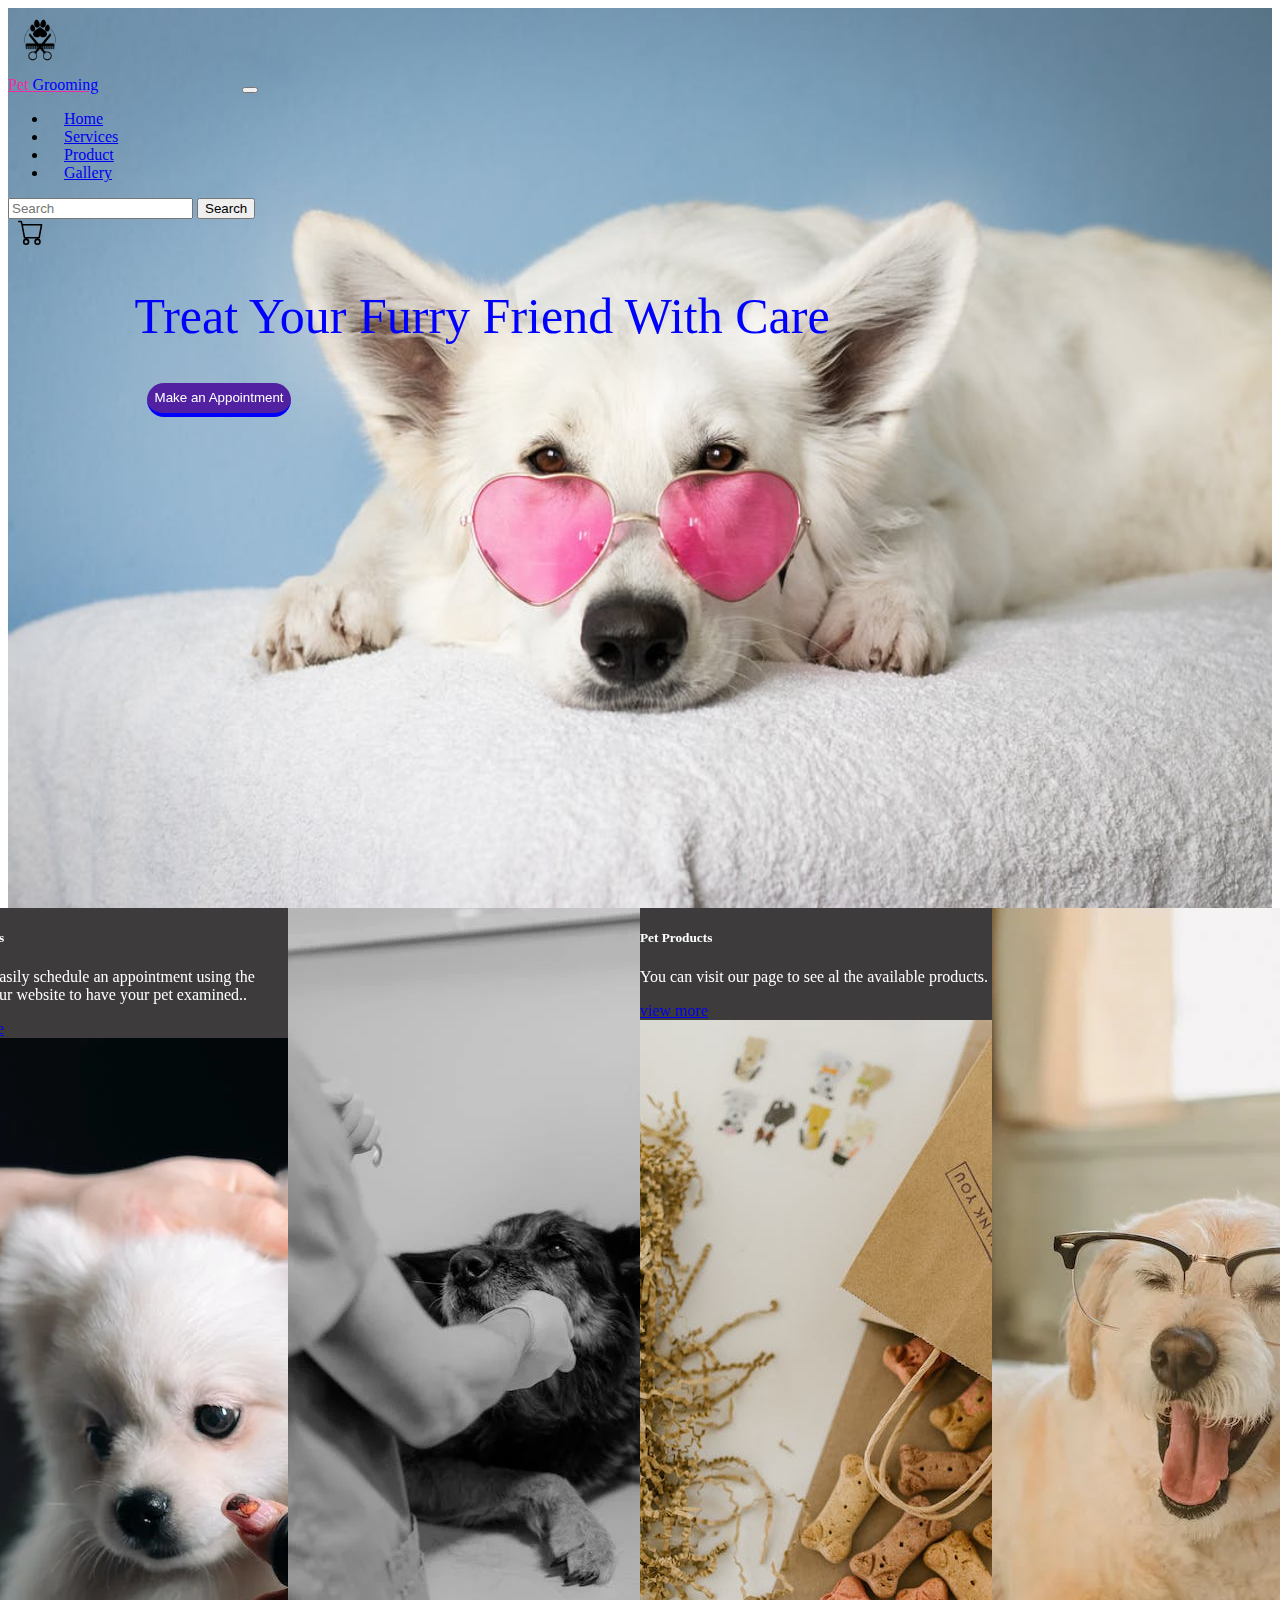
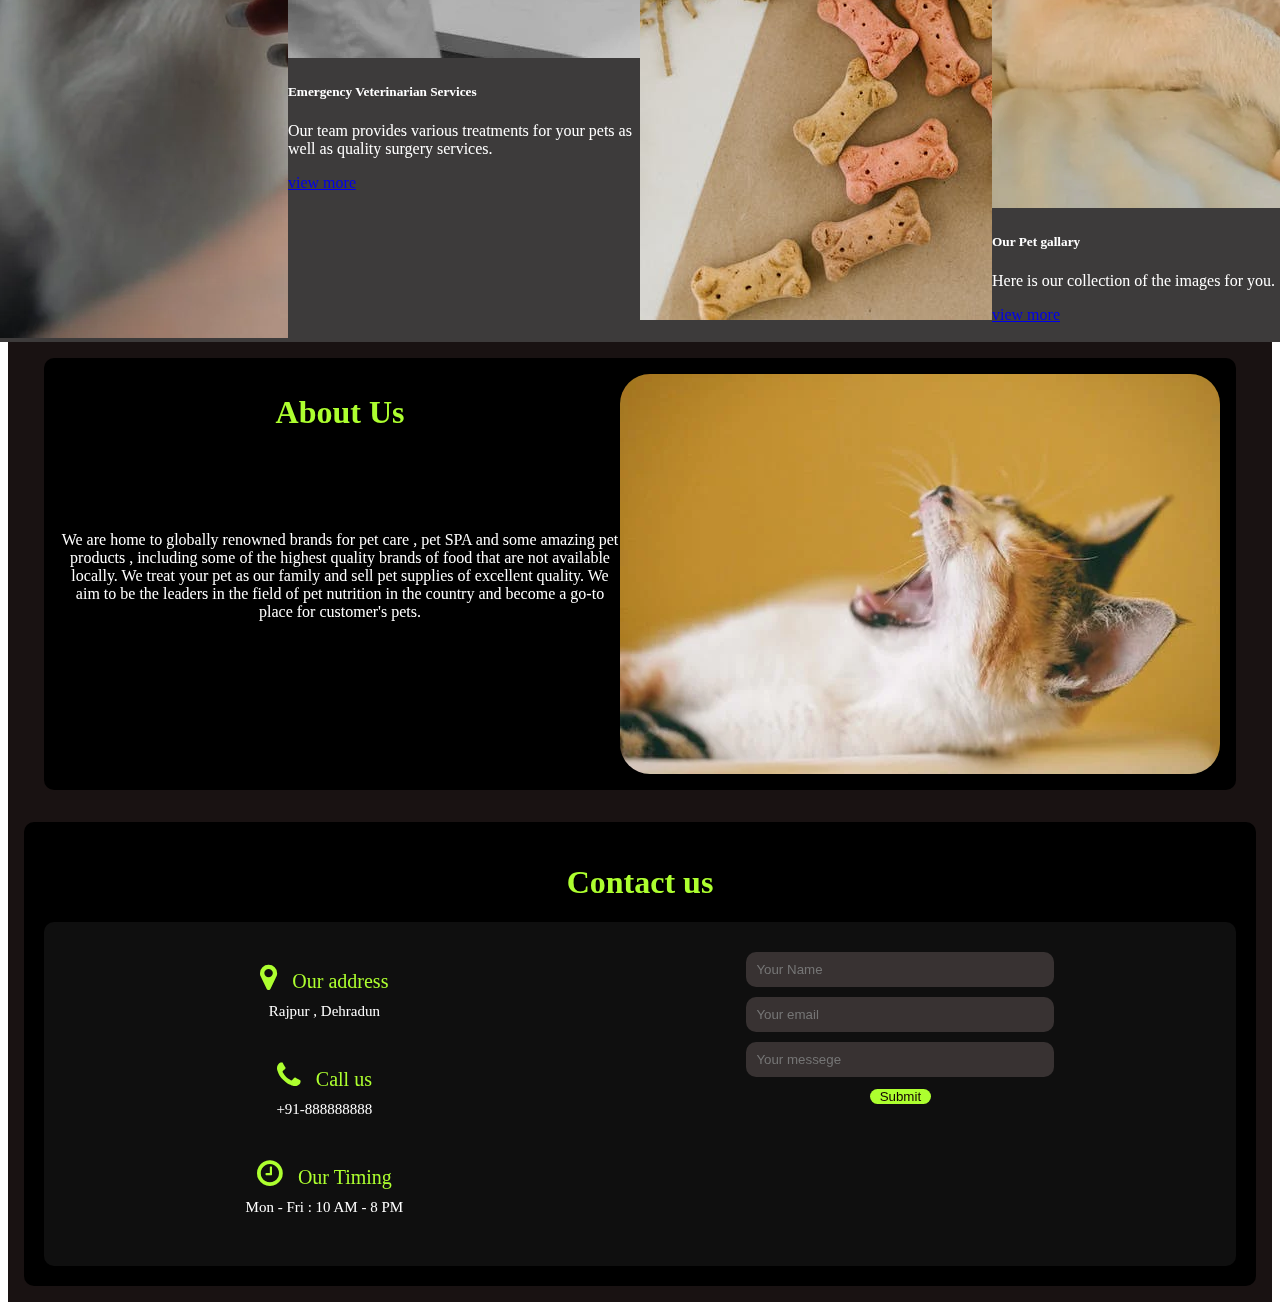
<file: index.html>
<!DOCTYPE html>
<html lang="en">
<head>
    <meta charset="UTF-8">
    <meta name="viewport" content="width=device-width, initial-scale=1.0">
    <title>Home Page</title>

    <link href="https://cdn.jsdelivr.net/npm/bootstrap@5.3.1/dist/css/bootstrap.min.css" rel="stylesheet" integrity="sha384-4bw+/aepP/YC94hEpVNVgiZdgIC5+VKNBQNGCHeKRQN+PtmoHDEXuppvnDJzQIu9" crossorigin="anonymous">

    <link rel="stylesheet" href="https://cdnjs.cloudflare.com/ajax/libs/font-awesome/4.7.0/css/font-awesome.min.css">

    <link rel="stylesheet" href="./css/style.css">


</head>
<body>
    <main id="main_container">
    <nav class="navbar navbar-expand-lg bg-success-subtle ">
        <img id="pet_logo" src="./images/pet_logo.jpg" alt="pet logo">
        <div class="container-fluid">
          <a class="navbar-brand fs-2" href="#" id="logo_heading">Pet <span>Grooming</span></a>
          <button class="navbar-toggler" type="button" data-bs-toggle="collapse" data-bs-target="#navbarSupportedContent" aria-controls="navbarSupportedContent" aria-expanded="false" aria-label="Toggle navigation">
            <span class="navbar-toggler-icon"></span>
          </button>
          <div class="collapse navbar-collapse" id="navbarSupportedContent">
            <ul class="navbar-nav me-auto mb-2 mb-lg-0">
              <li class="nav-item">
                <a class="nav-link active fs-5  nav_item" aria-current="page" href="#"> Home</a>
              </li>
              <li class="nav-item">
                <a class="nav-link fs-5 nav_item" href="services.html">Services</a>
              </li>
              <li class="nav-item">
                <a class="nav-link fs-5 nav_item" href="#">Product</a>
              </li>
              <li class="nav-item">
                <a class="nav-link fs-5 nav_item" href="gallery.html">Gallery</a>
              </li>
             
            </ul>
            <form class="d-flex" role="search">
              <input class="form-control me-2" type="search" placeholder="Search" aria-label="Search">
              <button class="btn btn-outline-success" type="submit">Search</button>
            </form>
            <svg xmlns="http://www.w3.org/2000/svg" width="46" height="26" fill="currentColor" class="bi bi-cart" viewBox="0 0 16 16">
                <path d="M0 1.5A.5.5 0 0 1 .5 1H2a.5.5 0 0 1 .485.379L2.89 3H14.5a.5.5 0 0 1 .491.592l-1.5 8A.5.5 0 0 1 13 12H4a.5.5 0 0 1-.491-.408L2.01 3.607 1.61 2H.5a.5.5 0 0 1-.5-.5zM3.102 4l1.313 7h8.17l1.313-7H3.102zM5 12a2 2 0 1 0 0 4 2 2 0 0 0 0-4zm7 0a2 2 0 1 0 0 4 2 2 0 0 0 0-4zm-7 1a1 1 0 1 1 0 2 1 1 0 0 1 0-2zm7 0a1 1 0 1 1 0 2 1 1 0 0 1 0-2z"/>
              </svg>
          </div>
        </div>
      </nav>
    
      <div>
        <!-- <h1>Welcome!</h1> -->
        <p id="line_on_image">Treat Your Furry Friend With Care</p>
        <button id="appointment_btn">Make an Appointment</button>
      </div>
    </main>

    <section id="card_container">
      <div class="card" style="width: 22rem;">
       
        <div class="card-body">
          <h5 class="card-title">Pet Services</h5>
          <p class="card-text">You can easily schedule an appointment using the form on our website to have your pet examined..</p>
          <a href="#" class="btn btn-primary">view more</a>
        </div>
        <img src="./images/image_for_services.webp" class="card-img-top" alt="services image">
      </div>

      <div class="card" style="width: 22rem;">
        <img src="./images/image_for_vet_.webp" class="card-img-top" alt="vet images">
        <div class="card-body">
          <h5 class="card-title">Emergency Veterinarian Services</h5>
          <p class="card-text">Our team provides various treatments for your pets as well as quality surgery services.</p>
          <a href="#" class="btn btn-primary">view more</a>
        </div>
      </div>

      <div class="card" style="width: 22rem;">
      
        <div class="card-body">
          <h5 class="card-title">Pet Products</h5>
          <p class="card-text">You can visit our page to see al the available products.</p>
          <a href="#" class="btn btn-primary">view more</a>
        </div>
        <img src="./images/images_for_products.jpeg" class="card-img-top" alt="product image">
      </div>

      <div class="card" style="width: 22rem;">
        <img src="./images/image_for_galary.webp" class="card-img-top" alt="pet_galary_image">
        <div class="card-body">
          <h5 class="card-title">Our Pet gallary</h5>
          <p class="card-text">Here is our collection of the images for you.</p>
          <a href="#" class="btn btn-primary">view more</a>
        </div>
      </div>
    </section>

    <section id="about_section">
      <div id="about_container">
        <div id="about_writting_div">
          <h1>About Us</h1>
          <p>We are home to globally renowned brands for pet care , pet SPA and some amazing pet products , including some of the highest quality brands of food that are not available locally. We treat your pet as our family and sell pet supplies of excellent quality. We aim to be the leaders in the field of pet nutrition in the country and become a go-to place for customer's pets.</p>
        </div>
        <img id="about_image" src="./images/about_image.webp" alt="about image">

      </div>
    </section>

    <section id="contact_section">
     
      <div id="main_contact_container"> 
        <h1 id="contact_heading">Contact us</h1>
        <div id="contact_all_details">
        <div id="my_contact_details">
          <p class="my_contact">
            <i class="fa fa-map-marker" aria-hidden="true"></i>
            Our address
            <span>Rajpur , Dehradun</span>
          </p>
          <p class="my_contact">
            <i class="fa fa-phone" aria-hidden="true"></i>
            Call us
            <span>+91-888888888</span>
            </p>
          <p class="my_contact">
            <i class="fa fa-clock-o" aria-hidden="true"></i>

            Our Timing
            <span>Mon - Fri : 10 AM - 8 PM</span>
          </p>
        </div>
        <div id="your_details">
          <input class="contact_input" type="text" placeholder="Your Name">
          <input class="contact_input" type="email" placeholder="Your email">
          <input class="contact_input" type="text" placeholder="Your messege">
          <button id="contact_button">Submit</button>
        </div>
      </div>
      </div>
    </section>


    <script src="https://cdn.jsdelivr.net/npm/@popperjs/core@2.11.8/dist/umd/popper.min.js" integrity="sha384-I7E8VVD/ismYTF4hNIPjVp/Zjvgyol6VFvRkX/vR+Vc4jQkC+hVqc2pM8ODewa9r" crossorigin="anonymous"></script>
<script src="https://cdn.jsdelivr.net/npm/bootstrap@5.3.1/dist/js/bootstrap.min.js" integrity="sha384-Rx+T1VzGupg4BHQYs2gCW9It+akI2MM/mndMCy36UVfodzcJcF0GGLxZIzObiEfa" crossorigin="anonymous"></script>
</body>
</html>
</file>
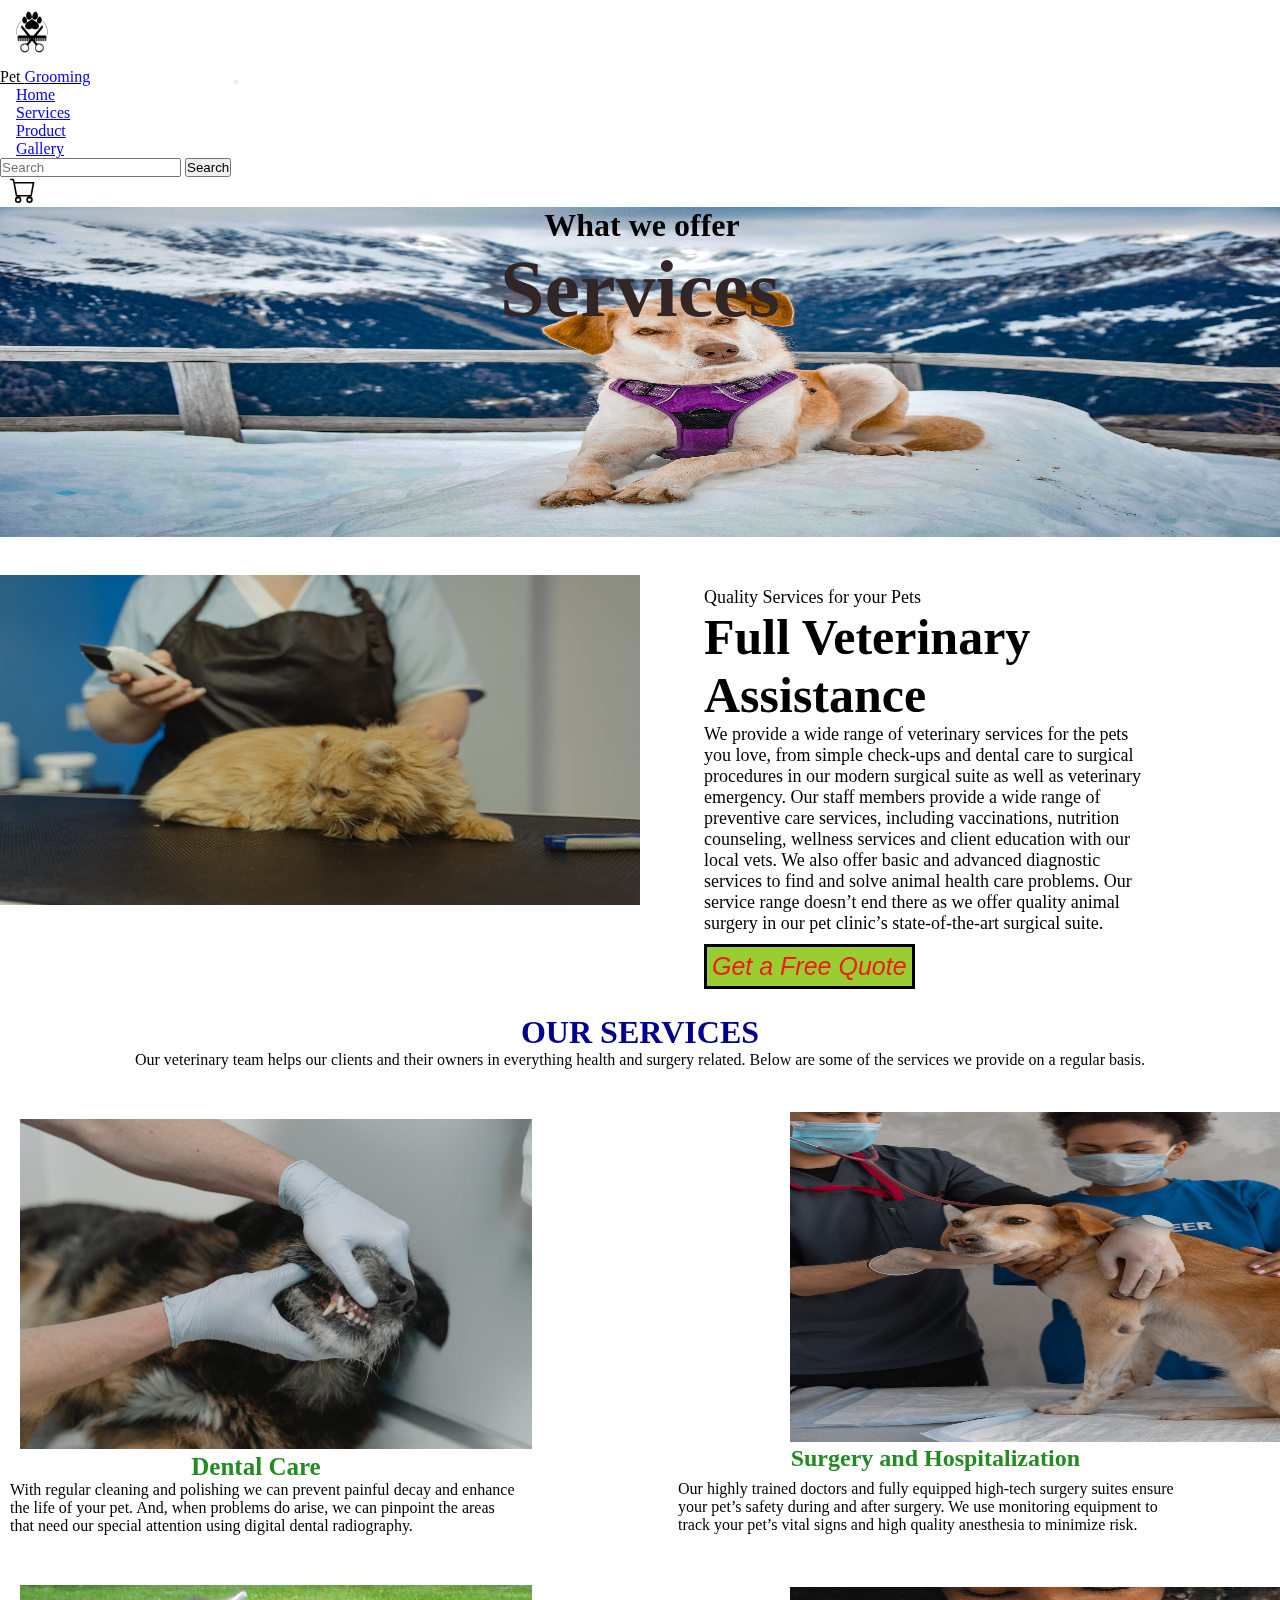
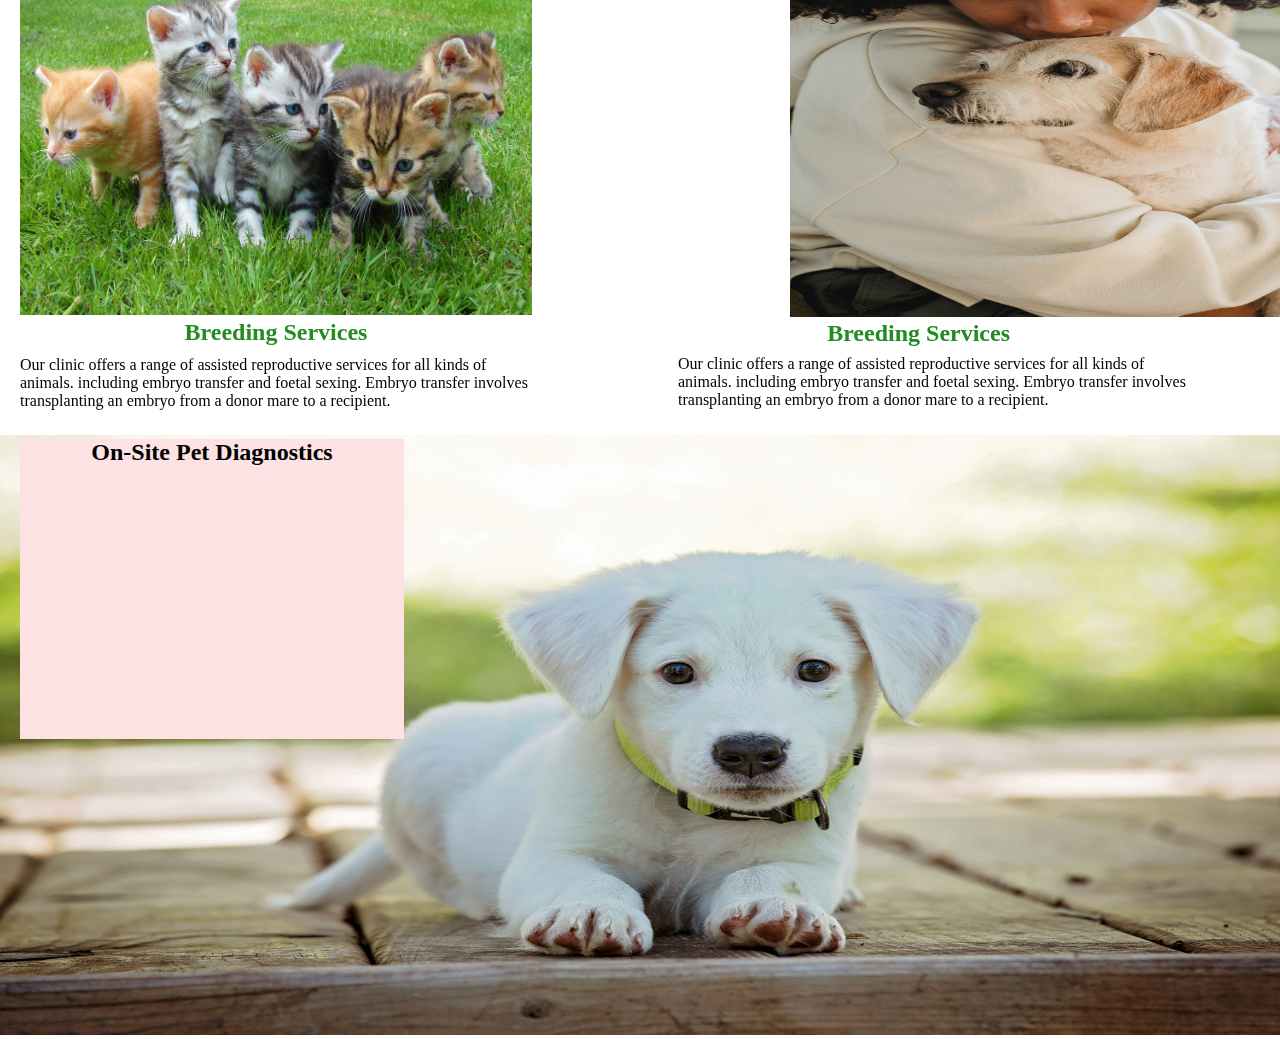
<file: services.html>
<!DOCTYPE html>
<html lang="en">

<head>
    <meta charset="UTF-8">
    <meta name="viewport" content="width=device-width, initial-scale=1.0">
    <title>services</title>

    <link href="https://cdn.jsdelivr.net/npm/bootstrap@5.3.1/dist/css/bootstrap.min.css" rel="stylesheet" integrity="sha384-4bw+/aepP/YC94hEpVNVgiZdgIC5+VKNBQNGCHeKRQN+PtmoHDEXuppvnDJzQIu9" crossorigin="anonymous">
    <link rel="stylesheet" type="text/css" href="./css/serve.css">
    <!-- <link href="https://fonts.googleapis.com/css2?family=Belanosima&family=Lugrasimo&display=swap" rel="stylesheet"> -->
</head>

<body>

    <nav class="navbar navbar-expand-lg bg-success-subtle ">
        <img id="pet_logo" src="./images/pet_logo.jpg" alt="pet logo">
        <div class="container-fluid">
          <a class="navbar-brand fs-2" href="#" id="logo_heading">Pet <span>Grooming</span></a>
          <button class="navbar-toggler" type="button" data-bs-toggle="collapse" data-bs-target="#navbarSupportedContent" aria-controls="navbarSupportedContent" aria-expanded="false" aria-label="Toggle navigation">
            <span class="navbar-toggler-icon"></span>
          </button>
          <div class="collapse navbar-collapse" id="navbarSupportedContent">
            <ul class="navbar-nav me-auto mb-2 mb-lg-0">
              <li class="nav-item">
                <a class="nav-link active fs-5  nav_item" aria-current="page" href="index.html"> Home</a>
              </li>
              <li class="nav-item">
                <a class="nav-link fs-5 nav_item" href="#">Services</a>
              </li>
              <li class="nav-item">
                <a class="nav-link fs-5 nav_item" href="#">Product</a>
              </li>
              <li class="nav-item">
                <a class="nav-link fs-5 nav_item" href="gallery.html">Gallery</a>
              </li>
             
            </ul>
            <form class="d-flex" role="search">
              <input class="form-control me-2" type="search" placeholder="Search" aria-label="Search">
              <button class="btn btn-outline-success" type="submit">Search</button>
            </form>
            <svg xmlns="http://www.w3.org/2000/svg" width="46" height="26" fill="currentColor" class="bi bi-cart" viewBox="0 0 16 16">
                <path d="M0 1.5A.5.5 0 0 1 .5 1H2a.5.5 0 0 1 .485.379L2.89 3H14.5a.5.5 0 0 1 .491.592l-1.5 8A.5.5 0 0 1 13 12H4a.5.5 0 0 1-.491-.408L2.01 3.607 1.61 2H.5a.5.5 0 0 1-.5-.5zM3.102 4l1.313 7h8.17l1.313-7H3.102zM5 12a2 2 0 1 0 0 4 2 2 0 0 0 0-4zm7 0a2 2 0 1 0 0 4 2 2 0 0 0 0-4zm-7 1a1 1 0 1 1 0 2 1 1 0 0 1 0-2zm7 0a1 1 0 1 1 0 2 1 1 0 0 1 0-2z"/>
              </svg>
          </div>
        </div>
      </nav>
    <div class="container1">
        <h1> What we offer</h1>
        <h2>Services</h2>
        <p></p>
        <img src="./images/kpet4.jpg" alt="error" class="image">
    </div>
    <div id="right">
        Quality Services for your Pets
        <h1>Full Veterinary Assistance</h1>
        We provide a wide range of veterinary services for the pets you love, from simple check-ups and dental care to
        surgical procedures in our modern surgical suite as well as veterinary emergency.

        Our staff members provide a wide range of preventive care services, including vaccinations, nutrition
        counseling, wellness services and client education with our local vets. We also offer basic and advanced
        diagnostic services to find and solve animal health care problems. Our service range doesn’t end there as we
        offer quality animal surgery in our pet clinic’s state-of-the-art surgical suite.<br>
        <button class="btn1"><em>Get a Free Quote</em></button>
    </div>
    <div class="service">
        <h1>OUR SERVICES</h1>
        Our veterinary team helps our clients and their owners in everything health and surgery related. Below are some
        of the services we provide on a regular basis.
    </div>
    <div class="image_text">
        <img src="./images/kpet11.jpg" alt="error" class="image2">
        <h2>Dental Care</h2>
        <p>With regular cleaning and polishing we can prevent painful decay and enhance the life of your pet. And, when
            problems do arise, we can pinpoint the areas that need our special attention using digital dental
            radiography.</p>
    </div>
    <div class="image_text3">
        <img src="./images/kpet10.jpg" alt="error" class="image3">
        <h2>Surgery and Hospitalization</h2>
        <p>Our highly trained doctors and fully equipped high-tech surgery suites ensure your pet’s safety during and
            after surgery. We use monitoring equipment to track your pet’s vital signs and high quality anesthesia to
            minimize risk.</p>
    </div>
    <div class="image_text4">
        <img src="./images/kpet12.jpg" alt="error" class="image4">
        <h2>Breeding Services</h2>
        <p>Our clinic offers a range of assisted reproductive services for all kinds of animals. including embryo transfer and foetal sexing. Embryo transfer involves transplanting an embryo from a donor mare to a recipient.</p>
    </div>
    <div class="image_text5">
        <img src="./images/kpet13.jpg" alt="error" class="image5">
        <h2>Breeding Services</h2>
        <p>Our clinic offers a range of assisted reproductive services for all kinds of animals. including embryo transfer and foetal sexing. Embryo transfer involves transplanting an embryo from a donor mare to a recipient.</p>
    </div>
    <div class="last">
        <img src="./images/kpet8.jpg" alt="error" class="lastpic">
        <div class="form">
            <h2>On-Site Pet Diagnostics</h2>
        </div>
    </div>

    <script src="https://cdn.jsdelivr.net/npm/@popperjs/core@2.11.8/dist/umd/popper.min.js" integrity="sha384-I7E8VVD/ismYTF4hNIPjVp/Zjvgyol6VFvRkX/vR+Vc4jQkC+hVqc2pM8ODewa9r" crossorigin="anonymous"></script>
<script src="https://cdn.jsdelivr.net/npm/bootstrap@5.3.1/dist/js/bootstrap.min.js" integrity="sha384-Rx+T1VzGupg4BHQYs2gCW9It+akI2MM/mndMCy36UVfodzcJcF0GGLxZIzObiEfa" crossorigin="anonymous"></script>
</body>

</html>
</file>
<file: css/style.css>
:root {
    --theme_color: rgb(237, 44, 163);
    --back_color: rgb(25, 18, 18);

  }

#main_container{
    background-image: url(../images/pet_main_image_2.jpeg);
    width: 100%;
    height: 100vh;
    background-repeat: round;
}

#pet_logo{
    width: 5vw;
    mix-blend-mode: multiply;
}

#logo_heading{
    color: var(--theme_color) ;
    margin-right: 140px;
    font-family:fantasy;
}
#logo_heading span{
    color: blue;
}
.nav_item{
    margin: 0rem 1rem;
}

#line_on_image{
    font-family: cursive;
    font-size: 50px;
    color: blue;
    margin:3% 10%;
}

#appointment_btn{
    background-color:rgb(81, 33, 162);
    padding: .6%;
    color: white;
    border: none;
    border-bottom: 4px solid blue;
    margin-left: 11% ;
    border-radius: 20px;
}


/*     designing the cards section     */

#card_container{
    display: flex;
    justify-content: center;
    background-color: var(--back_color);
}

.card{
    background-color: rgb(61, 59, 59);
    color: white;
}

.card:hover{
    background-color: black;
    color: cyan;
}

.card:hover>.card-body>a{
    background-color: black;
    color: rgb(216, 155, 159);
}


/*    styling the about section       */

#about_section{
    background-color: var(--back_color);
    padding: 1rem;
}

#about_container{
    padding: 1rem;
    margin: 0px 20px;
    background-color: black; 
    display: flex;
    justify-content: space-around;
    border-radius: 10px;
}

#about_writting_div{
    display: inline-block;
    text-align: center;
}

#about_image{
    position: relative;
    height: 400px;
    border-radius: 30px; 
}
#about_writting_div h1{
    color: greenyellow;
    font-family: cursive;
    margin-top: 20px;
    margin-bottom: 100px;
}

#about_writting_div p{
    color: white;
    font-family: cursive;
}

/*       styling contact section         */

#contact_section{
    background-color: var(--back_color);
    text-align: center;
    padding: 1rem;
}
#contact_section h1{
    color: greenyellow ;
    font-family: cursive;
}

#main_contact_container{
    background-color: black;    
    border-radius: 10px;
    padding: 20px;
}

#contact_all_details{
    display: flex;
    justify-content: space-around;
    background-color: rgb(15, 15, 15);
    padding: 20px;
    border-radius: 10px;
}

.my_contact{
    color: greenyellow;
    font-size: 20px;
    padding: 10px;
    margin: 10px;
    font-family: cursive;
}

.my_contact i{
    margin-right: 10px;
    font-size: 30px;
}

.my_contact span{
    display: block;
    color: white;
    font-family:'Times New Roman', Times, serif ;
    font-size: 15px;
    padding: 10px;
}

.contact_input{
    display: block;
    width: 18rem;
    background-color: rgb(56, 50, 50);
    padding: 10px;
    border-radius: 10px;
    margin: 10px;
    border: none;
}

#contact_button{
    background-color: greenyellow;
    border: none;
    border-radius: 30px;
    color: rgb(19, 3, 3);
    padding: 0px 10px;
}
</file>
<file: css/serve.css>
*{
    margin: 0px;
    padding: 0px;
    
}
body{
    background-color: white;
    color: black;
    /* font-family: 'Belanosima', sans-serif; */
    /* font-family: 'Lugrasimo', cursive; */
}

#pet_logo{
    width: 5vw;
    mix-blend-mode: multiply;
}

#logo_heading{
    color: var(--theme_color) ;
    margin-right: 140px;
    font-family:fantasy;
}
#logo_heading span{
    color: blue;
}
.nav_item{
    margin: 0rem 1rem;
}
.container1{
    background-image: url("../images/kpet9.jpg");
    background-repeat: round;
    background-color: lightgreen;
    width: 100%;
    height: 330px;
    padding: 0rem;
    
}
.image{
    width: 50%;
    height: 330px;
    margin-top: 120px;
    object-fit: fill;
}
.container1 h1{
    margin:0px 99px -50px 103px;
    text-align: center;
    color: black;
}
.container1 h2{
    margin: 50px 100px;
    text-align: center;
    font-size: 80px;
    color: rgb(50, 37, 37);
}
.container1 p{
    margin: 120px 0px 0px 680px;
    color: black;
    font-weight: bold;
}
#right{
    width: 35%;
    /* float: right; */
    position: relative;
    left: 55%;
    margin-top: 50px;
    font-size: 18px;
}
#right h1{
    font-weight: bold;
    font-size: 50px;
}
.btn1{
    background-color: yellowgreen;
    color: rgb(241, 26, 26);
    font-size: 25px;
    margin-top: 10px;
    cursor: pointer;
    padding: 5px;
    border: 3px solid black;
}
.btn1:hover{
    color: white;
    background-color: blue;
}
.service h1{
    margin-top: 25px;
    text-align: center;
    color: darkblue;
}
.service{
    text-align: center;
}
.image2{
    width: 40%;
    height: 330px;
    margin-top: 50px;
    margin-left: 20px;
    object-fit: fill;
}
.image_text h2{
    text-align: center;
    width: 40%;
    font-size: 25px;
    color: forestgreen;
}
.image_text p{
    width: 40%;
    margin-left: 10px;
}
.image_text3 img{
    display: flex;
    position: absolute;
    float: right;
    width: 40%;
    height: 330px;
    margin: -423px 0px 0px 790px;
}
.image_text3 h2{
    float: right;
    margin: -90px 200px 0px 0px;
    color: forestgreen;
}
.image_text3 p{
    width: 40%;
    float: right;
   margin: -55px 90px 0px 0px;
}
.image_text4 img{
    /* display: flex;
    position: absolute; */
    width: 40%;
    height: 330px;
    margin-left: 20px;
    margin-top: 50px;
}
.image_text4 h2{
    color: forestgreen;
    text-align: center;
    width: 40%;
    margin-left: 20px;
}
.image_text4 p{
    width: 40%;
    margin-left: 20px;
    margin-top: 10px;
}
.image_text5 img{
    display: flex;
    position: absolute;
    float: right;
    width: 40%;
    height: 330px;
    margin: -423px 0px 0px 790px;
}
.image_text5 h2{
    color: forestgreen;
    float: right;
    margin: -90px 270px 0px 0px;
}
.image_text5 p{
    width: 40%;
    float: right;
    margin: -55px 90px 0px 0px;
}
.lastpic{
    width: 100%;
    height: 600px;
    margin-top: 25px;
}
.form{
    position: relative;
    background-color:rgb(252, 226, 226);
    height: 300px;
    width: 30%;
    margin: -600px 0px 0px 20px;
    text-align: center;
}
</file>
